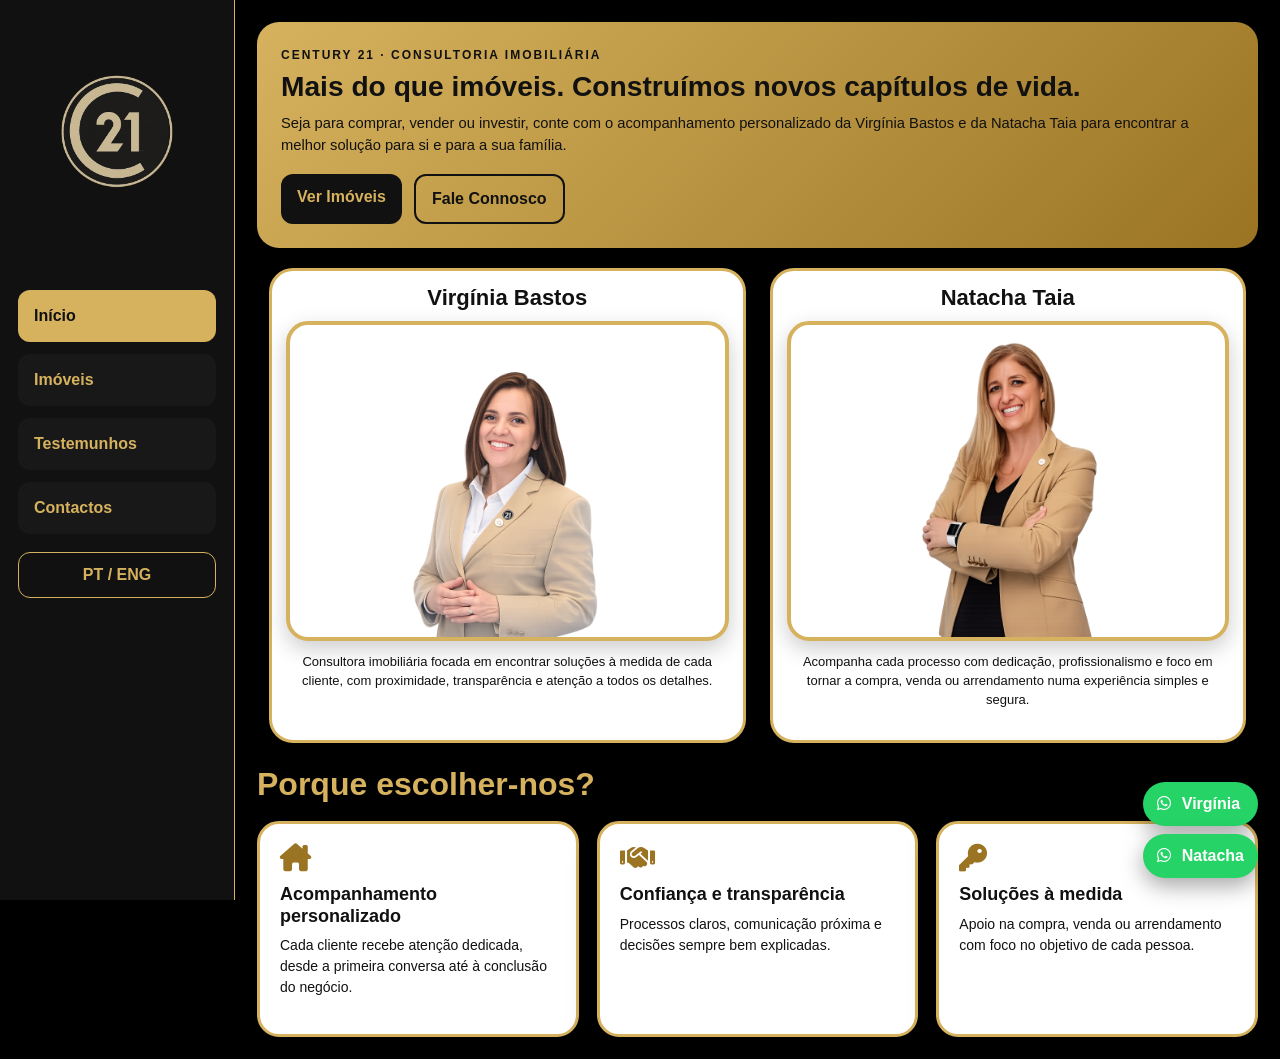
<file: index.html>
<!DOCTYPE html>
<html lang="pt">
<head>
    <meta charset="UTF-8">
    <meta name="viewport" content="width=device-width, initial-scale=1.0">
    <title>Virgínia Bastos & Natacha Taia</title>
    <link href="https://cdn.jsdelivr.net/npm/bootstrap@5.3.3/dist/css/bootstrap.min.css" rel="stylesheet">
    <link href="https://cdnjs.cloudflare.com/ajax/libs/font-awesome/6.5.0/css/all.min.css" rel="stylesheet">
    <link rel="stylesheet" href="style.css">
</head>
<body>

<aside class="sidebar">
    <div class="brand-box">
        <img src="assets/logo.png" class="logo" alt="Logo Century 21">
    </div>

    <button class="hamburger-btn" id="hamburgerBtn">☰ Menu</button>

    <nav class="menu" id="mobileMenu">
        <a href="index.html" class="nav-link active">Início</a>
        <a href="imoveis.html" class="nav-link">Imóveis</a>
        <a href="testemunhos.html" class="nav-link">Testemunhos</a>
        <a href="contactos.html" class="nav-link">Contactos</a>
    </nav>

    <button class="language-btn" id="languageBtn">PT / ENG</button>
</aside>

<main class="content">
    <section class="hero premium-hero">
        <p class="subtitle">Century 21 · Consultoria Imobiliária</p>

<h1>Mais do que imóveis. Construímos novos capítulos de vida.</h1>

<p class="hero-text">
    Seja para comprar, vender ou investir, conte com o acompanhamento personalizado
    da Virgínia Bastos e da Natacha Taia para encontrar a melhor solução para si e para a sua família.
</p>

        <div class="hero-buttons">
            <a href="imoveis.html" class="main-btn">Ver Imóveis</a>
            <a href="contactos.html" class="outline-btn">Fale Connosco</a>
        </div>
    </section>

    <section class="container-fluid agents-section">
        <div class="row g-4">
            <div class="col-lg-6">
                <div class="agent-card">
                    <h2>Virgínia Bastos</h2>

                    <div class="photo-frame">
                        <img src="assets/virginia.png" alt="Virgínia Bastos" class="agent-photo">
                    </div>

                    <p>
                        Consultora imobiliária focada em encontrar soluções à medida de cada cliente,
                        com proximidade, transparência e atenção a todos os detalhes.
                    </p>
                </div>
            </div>

            <div class="col-lg-6">
                <div class="agent-card">
                    <h2>Natacha Taia</h2>

                    <div class="photo-frame">
                        <img src="assets/natasha.png" alt="Natacha Taia" class="agent-photo">
                    </div>

                    <p>
                        Acompanha cada processo com dedicação, profissionalismo e foco em tornar
                        a compra, venda ou arrendamento numa experiência simples e segura.
                    </p>
                </div>
            </div>
        </div>
    </section>

    <section class="why-section">
        <h2>Porque escolher-nos?</h2>

        <div class="why-grid">
            <div class="why-card">
                <i class="fa-solid fa-house-chimney"></i>
                <h3>Acompanhamento personalizado</h3>
                <p>Cada cliente recebe atenção dedicada, desde a primeira conversa até à conclusão do negócio.</p>
            </div>

            <div class="why-card">
                <i class="fa-solid fa-handshake"></i>
                <h3>Confiança e transparência</h3>
                <p>Processos claros, comunicação próxima e decisões sempre bem explicadas.</p>
            </div>

            <div class="why-card">
                <i class="fa-solid fa-key"></i>
                <h3>Soluções à medida</h3>
                <p>Apoio na compra, venda ou arrendamento com foco no objetivo de cada pessoa.</p>
            </div>
        </div>
    </section>
</main>

<div class="whatsapp-box">
    <a href="https://wa.me/351961878124" target="_blank">
        <i class="fa-brands fa-whatsapp"></i> Virgínia
    </a>
    <a href="https://wa.me/351XXXXXXXXX" target="_blank">
        <i class="fa-brands fa-whatsapp"></i> Natacha
    </a>
</div>

<script src="script.js"></script>
</body>
</html>
</file>
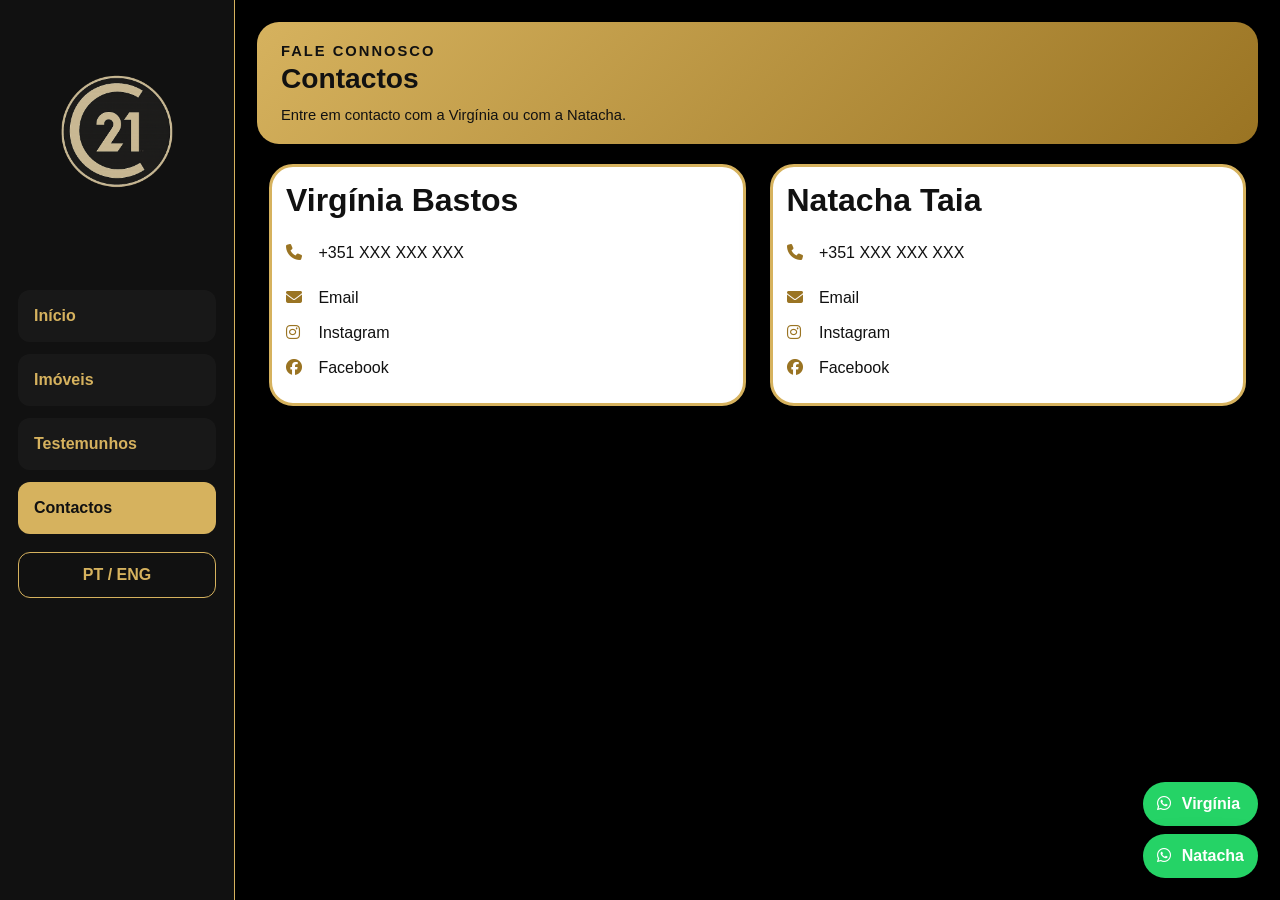
<file: contactos.html>
<!DOCTYPE html>
<html lang="pt">
<head>
    <meta charset="UTF-8">
    <meta name="viewport" content="width=device-width, initial-scale=1.0">
    <title>Contactos</title>
    <link href="https://cdn.jsdelivr.net/npm/bootstrap@5.3.3/dist/css/bootstrap.min.css" rel="stylesheet">
    <link href="https://cdnjs.cloudflare.com/ajax/libs/font-awesome/6.5.0/css/all.min.css" rel="stylesheet">
    <link rel="stylesheet" href="style.css">
</head>
<body>

<aside class="sidebar">
    <div class="brand-box">
        <img src="assets/logo.png" class="logo" alt="Logo Century 21">
    </div>

    <button class="hamburger-btn" id="hamburgerBtn">
        ☰ Menu
    </button>

    <nav class="menu" id="mobileMenu">
        <a href="index.html" class="nav-link">Início</a>
        <a href="imoveis.html" class="nav-link">Imóveis</a>
        <a href="testemunhos.html" class="nav-link">Testemunhos</a>
        <a href="contactos.html" class="nav-link active">Contactos</a>
    </nav>

    <button class="language-btn" id="languageBtn">PT / ENG</button>
</aside>

<main class="content">
    <section class="page-header">
        <p class="subtitle">Fale connosco</p>
        <h1>Contactos</h1>
        <p>Entre em contacto com a Virgínia ou com a Natacha.</p>
    </section>

    <section class="container-fluid">
        <div class="row g-4">

            <div class="col-lg-6">
                <div class="contact-card">
                    <h2>Virgínia Bastos</h2>

                    <p><i class="fa-solid fa-phone"></i> +351 XXX XXX XXX</p>

                    <a href="mailto:emailvirginia@gmail.com" class="contact-link">
                        <i class="fa-solid fa-envelope"></i> Email
                    </a>

                    <a href="https://instagram.com/virginia" target="_blank" class="contact-link">
                        <i class="fa-brands fa-instagram"></i> Instagram
                    </a>

                    <a href="https://facebook.com/virginia" target="_blank" class="contact-link">
                        <i class="fa-brands fa-facebook"></i> Facebook
                    </a>
                </div>
            </div>

            <div class="col-lg-6">
                <div class="contact-card">
                    <h2>Natacha Taia</h2>

                    <p><i class="fa-solid fa-phone"></i> +351 XXX XXX XXX</p>

                    <a href="mailto:emailnatasha@gmail.com" class="contact-link">
                        <i class="fa-solid fa-envelope"></i> Email
                    </a>

                    <a href="https://instagram.com/natasha" target="_blank" class="contact-link">
                        <i class="fa-brands fa-instagram"></i> Instagram
                    </a>

                    <a href="https://facebook.com/natasha" target="_blank" class="contact-link">
                        <i class="fa-brands fa-facebook"></i> Facebook
                    </a>
                </div>
            </div>

        </div>
    </section>
</main>

<div class="whatsapp-box">
    <a href="https://wa.me/351961878124" target="_blank">
        <i class="fa-brands fa-whatsapp"></i> Virgínia
    </a>

    <a href="https://wa.me/351XXXXXXXXX" target="_blank">
        <i class="fa-brands fa-whatsapp"></i> Natacha
    </a>
</div>

<script src="script.js"></script>
</body>
</html>
</file>
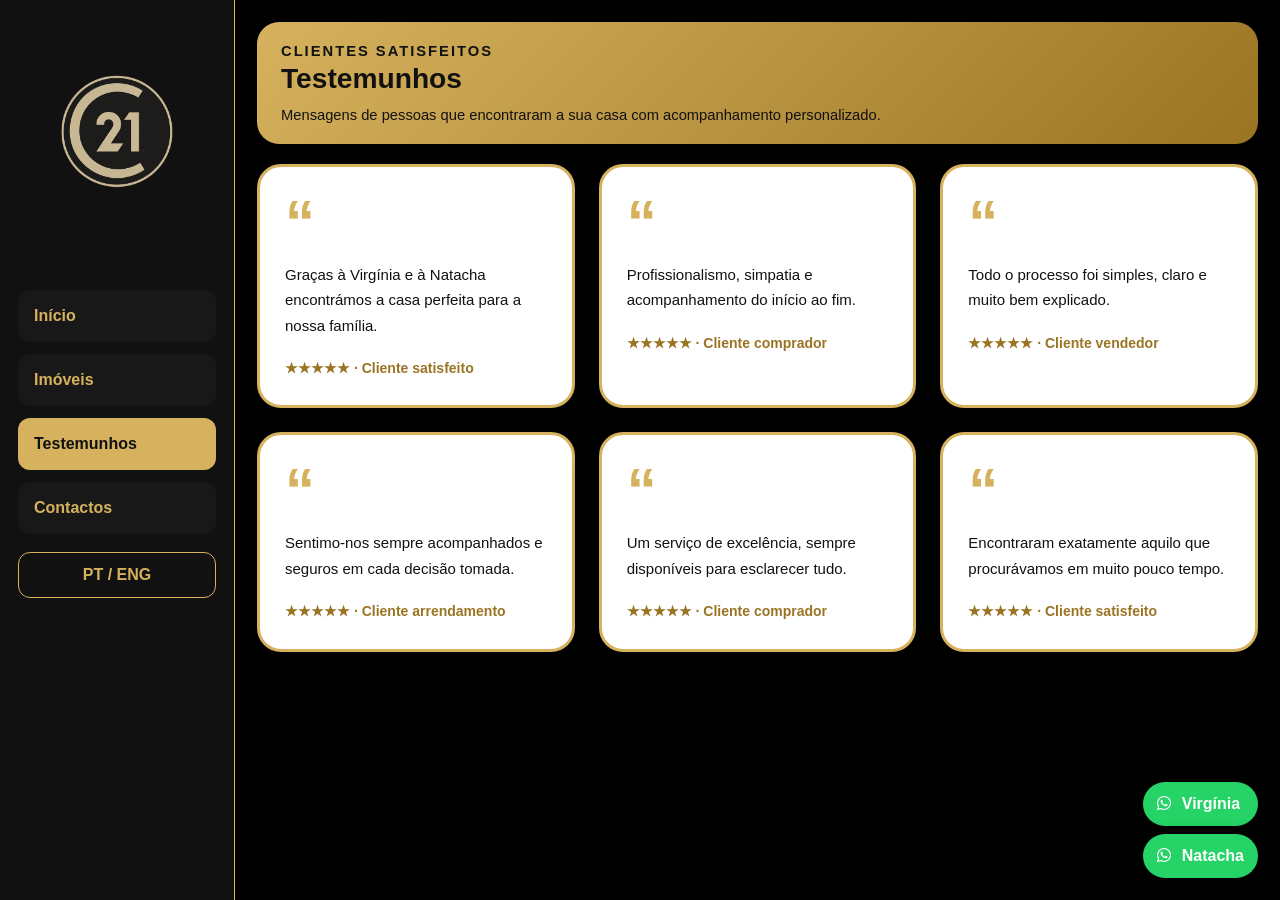
<file: testemunhos.html>
<!DOCTYPE html>
<html lang="pt">
<head>
    <meta charset="UTF-8">
    <meta name="viewport" content="width=device-width, initial-scale=1.0">
    <title>Testemunhos</title>
    <link href="https://cdn.jsdelivr.net/npm/bootstrap@5.3.3/dist/css/bootstrap.min.css" rel="stylesheet">
    <link href="https://cdnjs.cloudflare.com/ajax/libs/font-awesome/6.5.0/css/all.min.css" rel="stylesheet">
    <link rel="stylesheet" href="style.css">
</head>
<body>

<aside class="sidebar">
    <div class="brand-box">
        <img src="assets/logo.png" class="logo" alt="Logo Century 21">
    </div>

    <button class="hamburger-btn" id="hamburgerBtn">
        ☰ Menu
    </button>

    <nav class="menu" id="mobileMenu">
        <a href="index.html" class="nav-link">Início</a>
        <a href="imoveis.html" class="nav-link">Imóveis</a>
        <a href="testemunhos.html" class="nav-link active">Testemunhos</a>
        <a href="contactos.html" class="nav-link">Contactos</a>
    </nav>

    <button class="language-btn" id="languageBtn">PT / ENG</button>
</aside>

<main class="content">
    <section class="page-header">
        <p class="subtitle">Clientes satisfeitos</p>
        <h1>Testemunhos</h1>
        <p>Mensagens de pessoas que encontraram a sua casa com acompanhamento personalizado.</p>
    </section>

    <section class="testimonials-grid">

        <article class="testimonial-card">
            <div class="quote-mark">“</div>
            <p>Graças à Virgínia e à Natacha encontrámos a casa perfeita para a nossa família.</p>
            <span>★★★★★ · Cliente satisfeito</span>
        </article>

        <article class="testimonial-card">
            <div class="quote-mark">“</div>
            <p>Profissionalismo, simpatia e acompanhamento do início ao fim.</p>
            <span>★★★★★ · Cliente comprador</span>
        </article>

        <article class="testimonial-card">
            <div class="quote-mark">“</div>
            <p>Todo o processo foi simples, claro e muito bem explicado.</p>
            <span>★★★★★ · Cliente vendedor</span>
        </article>

        <article class="testimonial-card">
            <div class="quote-mark">“</div>
            <p>Sentimo-nos sempre acompanhados e seguros em cada decisão tomada.</p>
            <span>★★★★★ · Cliente arrendamento</span>
        </article>

        <article class="testimonial-card">
            <div class="quote-mark">“</div>
            <p>Um serviço de excelência, sempre disponíveis para esclarecer tudo.</p>
            <span>★★★★★ · Cliente comprador</span>
        </article>

        <article class="testimonial-card">
            <div class="quote-mark">“</div>
            <p>Encontraram exatamente aquilo que procurávamos em muito pouco tempo.</p>
            <span>★★★★★ · Cliente satisfeito</span>
        </article>

    </section>
</main>

<div class="whatsapp-box">
    <a href="https://wa.me/351961878124" target="_blank">
        <i class="fa-brands fa-whatsapp"></i> Virgínia
    </a>

    <a href="https://wa.me/351XXXXXXXXX" target="_blank">
        <i class="fa-brands fa-whatsapp"></i> Natacha
    </a>
</div>

<script src="script.js"></script>
</body>
</html>
</file>
<file: style.css>
*{
    box-sizing:border-box;
    margin:0;
    padding:0;
}

body{
    font-family:Arial, Helvetica, sans-serif;
    color:#ffffff;
    background:#000000;
    min-height:100vh;
}

/* SIDEBAR */

.sidebar{
    position:fixed;
    top:0;
    left:0;
    width:235px;
    height:100vh;
    background:#111111;
    padding:25px 18px;
    z-index:1000;
    border-right:1px solid #d6b25e;
}

.brand-box{
    margin-bottom:35px;
}

.logo{
    width:100%;
    max-height:230px;
    object-fit:contain;
    display:block;
}

.hamburger-btn{
    display:none;
    width:100%;
    border:none;
    background:#d6b25e;
    color:#111111;
    font-weight:800;
    padding:12px 16px;
    border-radius:12px;
    margin-bottom:12px;
    cursor:pointer;
}

.language-btn{
    width:100%;
    margin-top:18px;
    border:1px solid #d6b25e;
    background:transparent;
    color:#d6b25e;
    padding:10px 14px;
    border-radius:12px;
    font-weight:800;
    cursor:pointer;
    transition:0.3s;
}

.language-btn:hover{
    background:#d6b25e;
    color:#111111;
}

.menu{
    display:flex;
    flex-direction:column;
    gap:12px;
}

.menu a{
    text-decoration:none;
    color:#d6b25e;
    padding:14px 16px;
    border-radius:12px;
    font-weight:700;
    background:rgba(255,255,255,0.03);
    transition:0.3s;
}

.menu a:hover,
.menu a.active{
    background:#d6b25e;
    color:#111111;
}

/* CONTEÚDO */

.content{
    margin-left:235px;
    padding:22px;
}

/* HERO E CABEÇALHOS */

.hero,
.page-header{
    background:linear-gradient(135deg,#d6b25e,#9a7423);
    border-radius:22px;
    padding:18px 24px;
    margin-bottom:20px;
    box-shadow:0 10px 30px rgba(0,0,0,0.45);
}

.premium-hero{
    padding:24px;
}

.subtitle{
    text-transform:uppercase;
    color:#111111;
    font-weight:800;
    letter-spacing:2px;
    font-size:12px;
    margin-bottom:6px;
}

h1{
    font-size:clamp(1.4rem,2.2vw,2rem);
    font-weight:800;
    color:#111111;
    margin-bottom:8px;
}

.hero-text,
.page-header p{
    color:#111111;
    font-size:0.92rem;
    margin-bottom:0;
}

/* BOTÕES */

.hero-buttons{
    display:flex;
    gap:12px;
    margin-top:18px;
    flex-wrap:wrap;
}

.main-btn,
.outline-btn,
.small-btn,
.small-outline-btn{
    text-decoration:none;
    border:none;
    border-radius:12px;
    padding:11px 16px;
    font-weight:800;
    cursor:pointer;
    transition:0.3s;
}

.main-btn,
.small-btn{
    background:#111111;
    color:#d6b25e;
}

.outline-btn,
.small-outline-btn{
    background:transparent;
    color:#111111;
    border:2px solid #111111;
}

.main-btn:hover,
.small-btn:hover{
    background:#000000;
    color:#ffffff;
}

.outline-btn:hover,
.small-outline-btn:hover{
    background:#111111;
    color:#d6b25e;
}

/* CARTÕES GERAIS */

.agent-card,
.property-card,
.contact-card{
    background:#ffffff;
    border:3px solid #d6b25e;
    border-radius:24px;
    padding:14px;
    box-shadow:0 12px 28px rgba(0,0,0,0.35);
    height:100%;
    transition:0.3s;
}

.agent-card:hover,
.property-card:hover,
.contact-card:hover{
    transform:translateY(-5px);
}

/* PRIMEIRA PÁGINA CONSULTORAS */

.agent-card h2{
    text-align:center;
    color:#111111;
    font-weight:800;
    margin-bottom:10px;
    font-size:22px;
}

.photo-frame{
    width:100%;
    height:320px;
    background:#ffffff;
    border:4px solid #d6b25e;
    border-radius:22px;
    padding:0;
    display:flex;
    align-items:flex-end;
    justify-content:center;
    overflow:hidden;
    margin-bottom:12px;
    box-shadow:0 8px 22px rgba(0,0,0,0.20);
}

.agent-photo{
    width:92%;
    height:100%;
    object-fit:contain;
    object-position:center bottom;
    background:#ffffff;
    display:block;
}

.agent-card p{
    color:#111111;
    text-align:center;
    line-height:1.45;
    font-size:13px;
}

/* WHY SECTION */

.why-section{
    margin-top:22px;
}

.why-section h2{
    color:#d6b25e;
    font-weight:800;
    margin-bottom:18px;
}

.why-grid{
    display:grid;
    grid-template-columns:repeat(3,1fr);
    gap:18px;
}

.why-card{
    background:#ffffff;
    color:#111111;
    border:3px solid #d6b25e;
    border-radius:22px;
    padding:20px;
    box-shadow:0 12px 28px rgba(0,0,0,0.35);
}

.why-card i{
    color:#9a7423;
    font-size:28px;
    margin-bottom:12px;
}

.why-card h3{
    font-size:18px;
    font-weight:800;
}

.why-card p{
    font-size:14px;
    line-height:1.5;
}

/* IMÓVEIS */

.property-card{
    position:relative;
}

.property-badge{
    position:absolute;
    top:24px;
    left:24px;
    background:#d6b25e;
    color:#111111;
    font-weight:900;
    font-size:12px;
    padding:7px 11px;
    border-radius:999px;
    z-index:2;
}

.property-carousel{
    height:185px;
    border-radius:18px;
    overflow:hidden;
    border:3px solid #d6b25e;
    margin-bottom:12px;
    cursor:pointer;
    background:#ffffff;
    box-shadow:0 8px 22px rgba(0,0,0,0.22);
    position:relative;
}

.property-carousel img{
    width:100%;
    height:185px;
    object-fit:cover;
    transition:0.4s;
}

.property-carousel:hover img{
    transform:scale(1.06);
}

.photo-count{
    position:absolute;
    bottom:10px;
    right:10px;
    background:rgba(0,0,0,0.75);
    color:#ffffff;
    font-size:12px;
    padding:6px 9px;
    border-radius:999px;
}

.property-card h3{
    color:#111111;
    font-weight:800;
    margin-top:2px;
    font-size:20px;
}

.property-location{
    color:#444444;
    margin-bottom:8px;
    font-size:13px;
}

.property-details{
    display:grid;
    grid-template-columns:repeat(2,1fr);
    gap:8px;
    margin-bottom:10px;
}

.property-details span{
    color:#111111;
    background:#f5f0df;
    border-radius:10px;
    padding:7px;
    font-size:13px;
    font-weight:700;
}

.property-details i{
    color:#9a7423;
    margin-right:4px;
}

.property-card strong{
    display:block;
    color:#9a7423;
    font-size:19px;
    margin-bottom:12px;
}

.property-actions{
    display:flex;
    gap:10px;
}

.property-actions a,
.property-actions button{
    flex:1;
    text-align:center;
    font-size:13px;
}

/* LIGHTBOX */

.lightbox{
    position:fixed;
    inset:0;
    background:rgba(0,0,0,0.88);
    backdrop-filter:blur(10px);
    z-index:9999;
    display:none;
    align-items:center;
    justify-content:center;
}

.lightbox.show{
    display:flex;
}

.lightbox-content{
    width:90%;
    height:90vh;
    display:flex;
    align-items:center;
    justify-content:center;
    position:relative;
}

.lightbox-content img{
    max-width:100%;
    max-height:100%;
    object-fit:contain;
    border-radius:18px;
    animation:zoomIn 0.25s ease;
}

@keyframes zoomIn{
    from{
        transform:scale(0.92);
        opacity:0;
    }
    to{
        transform:scale(1);
        opacity:1;
    }
}

.lightbox-counter{
    position:absolute;
    top:15px;
    left:50%;
    transform:translateX(-50%);
    background:#d6b25e;
    color:#111111;
    font-weight:900;
    padding:8px 14px;
    border-radius:999px;
    z-index:3;
}

.lightbox-close,
.lightbox-prev,
.lightbox-next{
    position:fixed;
    border:none;
    background:#d6b25e;
    color:#111111;
    font-weight:900;
    z-index:10000;
    cursor:pointer;
}

.lightbox-close{
    top:22px;
    right:25px;
    width:45px;
    height:45px;
    border-radius:50%;
    font-size:28px;
    line-height:1;
}

.lightbox-prev,
.lightbox-next{
    top:50%;
    transform:translateY(-50%);
    width:50px;
    height:70px;
    border-radius:14px;
    font-size:46px;
}

.lightbox-prev{
    left:25px;
}

.lightbox-next{
    right:25px;
}

/* TESTEMUNHOS */

.testimonials-grid{
    display:grid;
    grid-template-columns:repeat(3,1fr);
    gap:24px;
}

.testimonial-card{
    background:#ffffff;
    border:3px solid #d6b25e;
    border-radius:24px;
    padding:25px;
    box-shadow:0 10px 25px rgba(0,0,0,0.30);
    min-height:220px;
}

.quote-mark{
    font-size:60px;
    color:#d6b25e;
    line-height:1;
    margin-bottom:10px;
    font-weight:800;
}

.testimonial-card p{
    color:#111111;
    line-height:1.7;
    font-size:15px;
    margin-bottom:18px;
}

.testimonial-card span{
    color:#9a7423;
    font-weight:700;
    font-size:14px;
}

/* CONTACTOS */

.contact-card h2{
    color:#111111;
    font-weight:800;
    margin-bottom:20px;
}

.contact-card p{
    color:#111111;
    line-height:1.8;
}

.contact-card i{
    color:#9a7423;
    width:28px;
}

.contact-link{
    display:block;
    text-decoration:none;
    color:#111111;
    line-height:1.8;
    margin-bottom:6px;
    font-weight:500;
    transition:0.3s;
}

.contact-link:hover{
    color:#9a7423;
}

/* WHATSAPP FIXO */

.whatsapp-box{
    position:fixed;
    right:22px;
    bottom:22px;
    display:flex;
    flex-direction:column;
    gap:8px;
    z-index:9000;
}

.whatsapp-box a{
    background:#25d366;
    color:#ffffff;
    text-decoration:none;
    font-weight:800;
    padding:10px 14px;
    border-radius:999px;
    box-shadow:0 8px 22px rgba(0,0,0,0.35);
}

.whatsapp-box i{
    margin-right:6px;
}

/* RESPONSIVO */

@media(max-width:992px){

    .sidebar{
        position:relative;
        width:100%;
        height:auto;
        text-align:center;
        border-right:none;
        border-bottom:1px solid #d6b25e;
    }

    .brand-box{
        max-width:190px;
        margin:0 auto 20px;
    }

    .hamburger-btn{
        display:block;
    }

    .language-btn{
        margin-top:12px;
    }

    .menu{
        display:none;
        flex-direction:column;
        gap:10px;
    }

    .menu.show{
        display:flex;
    }

    .content{
        margin-left:0;
        padding:18px;
    }

    .hero,
    .page-header{
        text-align:center;
    }

    .hero-buttons{
        justify-content:center;
    }

    .photo-frame{
        height:300px;
    }

    .why-grid,
    .testimonials-grid{
        grid-template-columns:1fr;
    }

    .lightbox-prev{
        left:8px;
    }

    .lightbox-next{
        right:8px;
    }
}

@media(max-width:576px){

    h1{
        font-size:24px;
    }

    .agent-card h2{
        font-size:20px;
    }

    .photo-frame{
        height:270px;
    }

    .property-carousel,
    .property-carousel img{
        height:170px;
    }

    .property-details{
        grid-template-columns:1fr;
    }

    .menu a{
        font-size:14px;
        padding:10px 12px;
    }

    .content{
        padding:14px;
    }

    .hero,
    .page-header{
        padding:16px;
        border-radius:18px;
    }

    .agent-card,
    .property-card,
    .testimonial-card,
    .contact-card{
        padding:14px;
        border-radius:20px;
    }

    .whatsapp-box{
        right:12px;
        bottom:12px;
    }

    .whatsapp-box a{
        font-size:13px;
        padding:9px 12px;
    }
}

.property-modal{
    position:fixed;
    inset:0;
    background:rgba(0,0,0,0.82);
    backdrop-filter:blur(8px);
    display:none;
    align-items:center;
    justify-content:center;
    z-index:9998;
    padding:20px;
}

.property-modal.show{
    display:flex;
}

.property-modal-content{
    background:#ffffff;
    color:#111111;
    width:min(620px, 100%);
    border:3px solid #d6b25e;
    border-radius:26px;
    padding:28px;
    position:relative;
    box-shadow:0 20px 45px rgba(0,0,0,0.45);
}

.property-modal-close{
    position:absolute;
    top:14px;
    right:16px;
    border:none;
    background:#d6b25e;
    color:#111111;
    width:38px;
    height:38px;
    border-radius:50%;
    font-size:26px;
    font-weight:900;
    line-height:1;
    cursor:pointer;
}

.property-modal-content h2{
    color:#111111;
    font-weight:900;
    margin-bottom:8px;
    padding-right:45px;
}

.property-modal-content p{
    color:#222222;
    line-height:1.7;
}

.modal-property-info{
    display:grid;
    grid-template-columns:repeat(2,1fr);
    gap:10px;
    margin:18px 0;
}

.modal-property-info span{
    background:#f5f0df;
    color:#111111;
    border-radius:12px;
    padding:10px;
    font-weight:800;
}

@media(max-width:576px){
    .modal-property-info{
        grid-template-columns:1fr;
    }

    .property-modal-content{
        padding:22px;
    }
}
</file>
